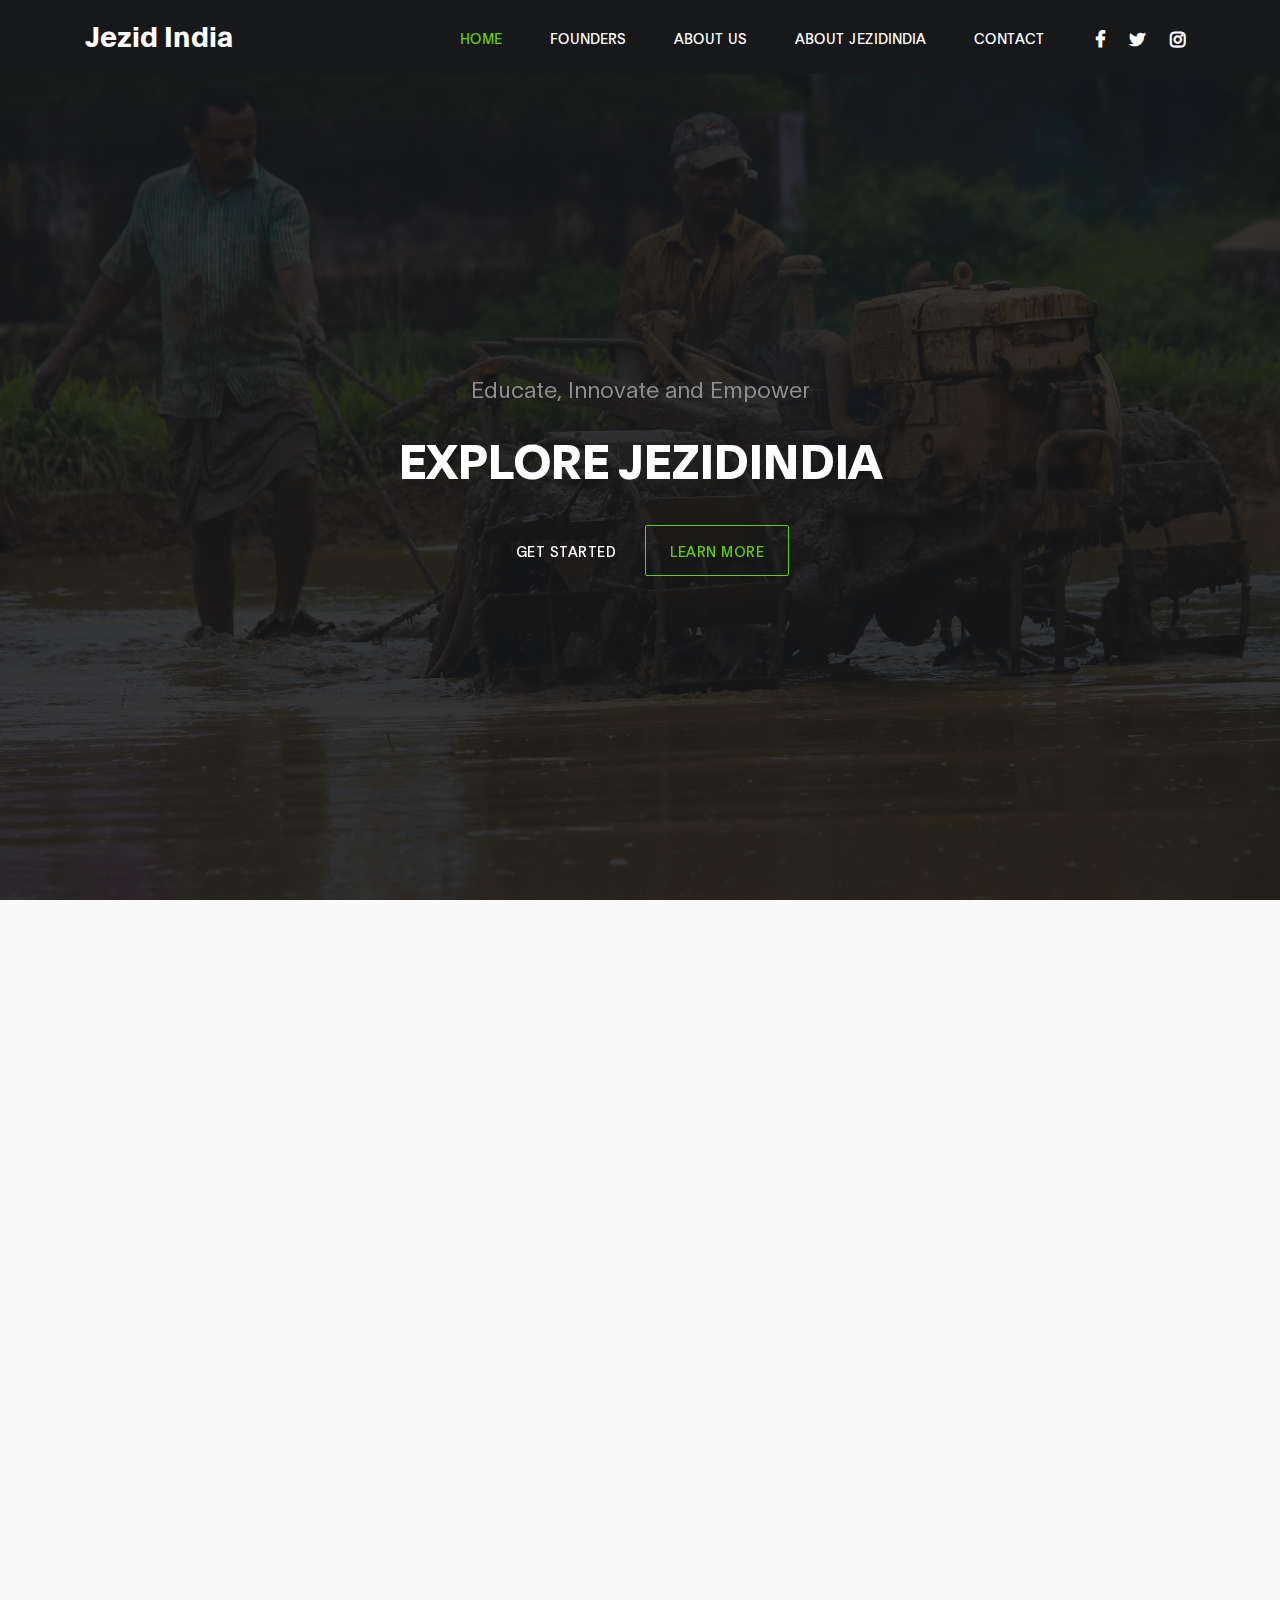
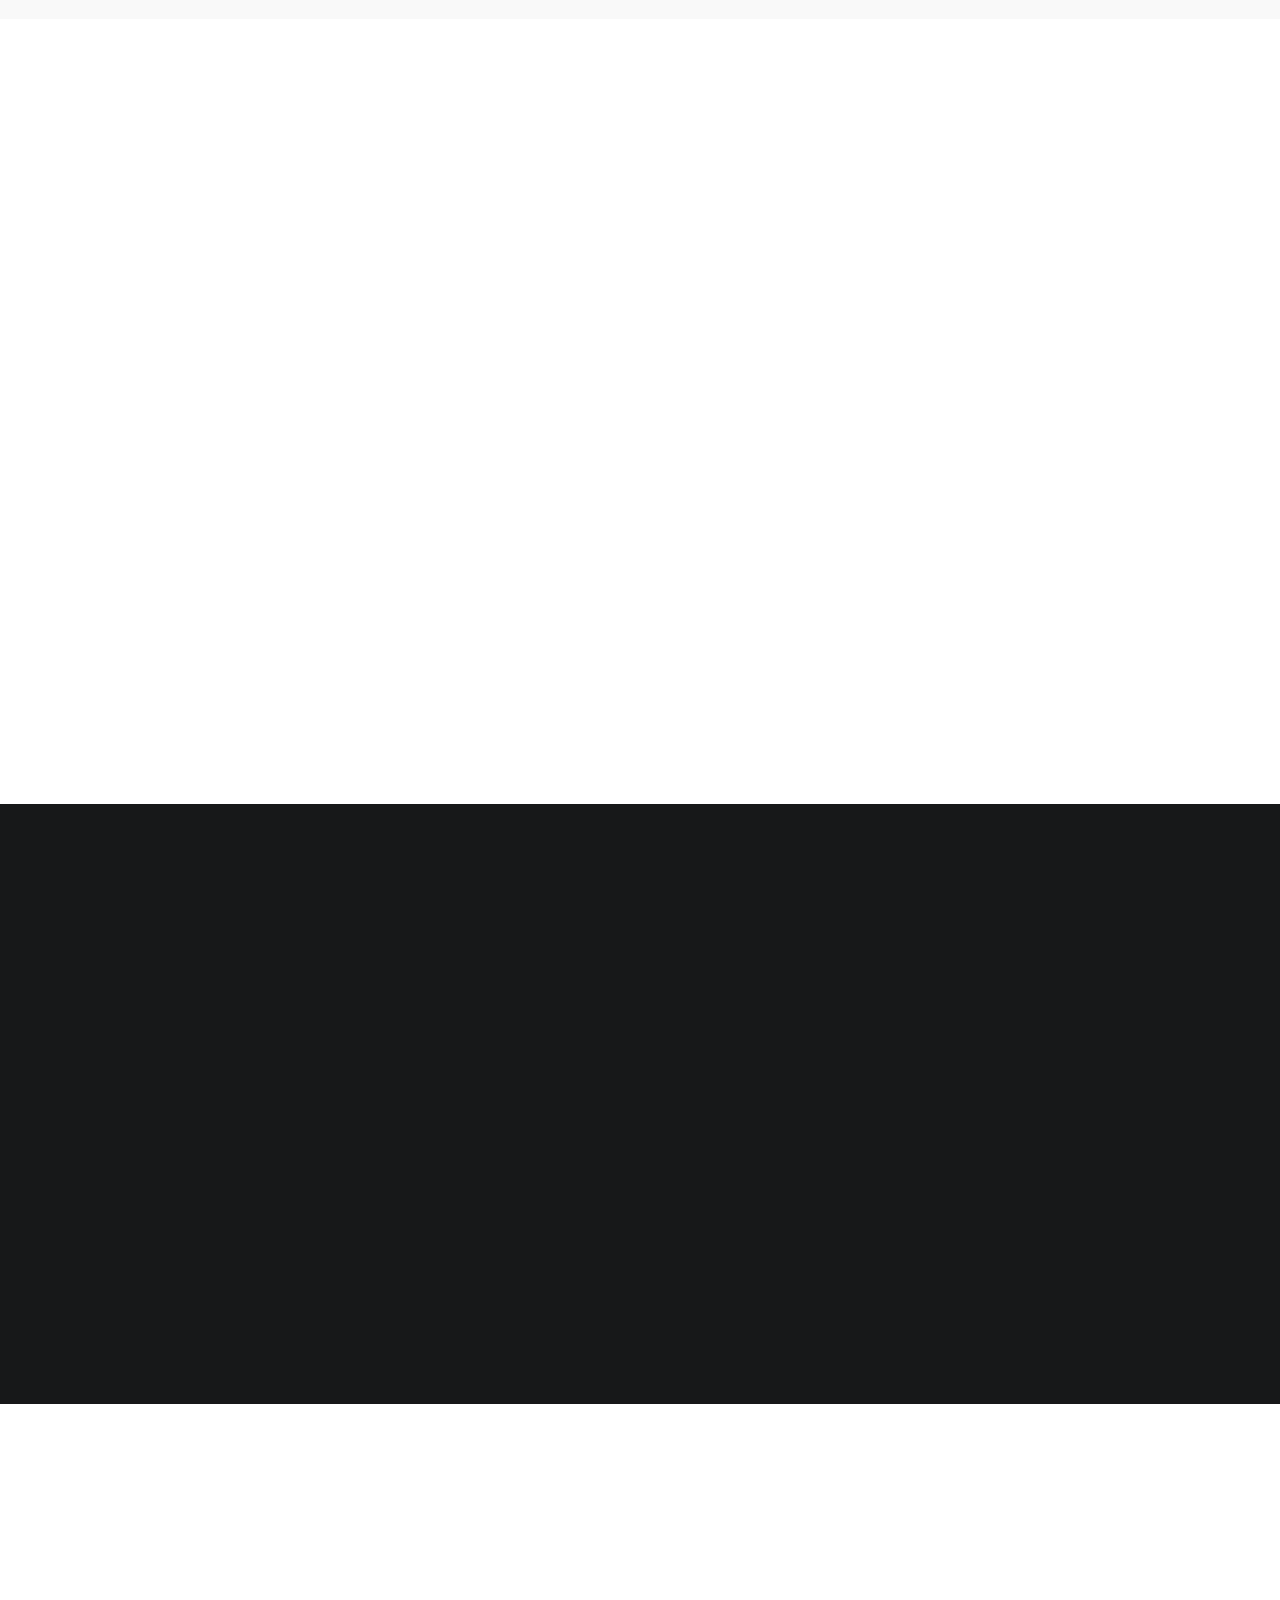
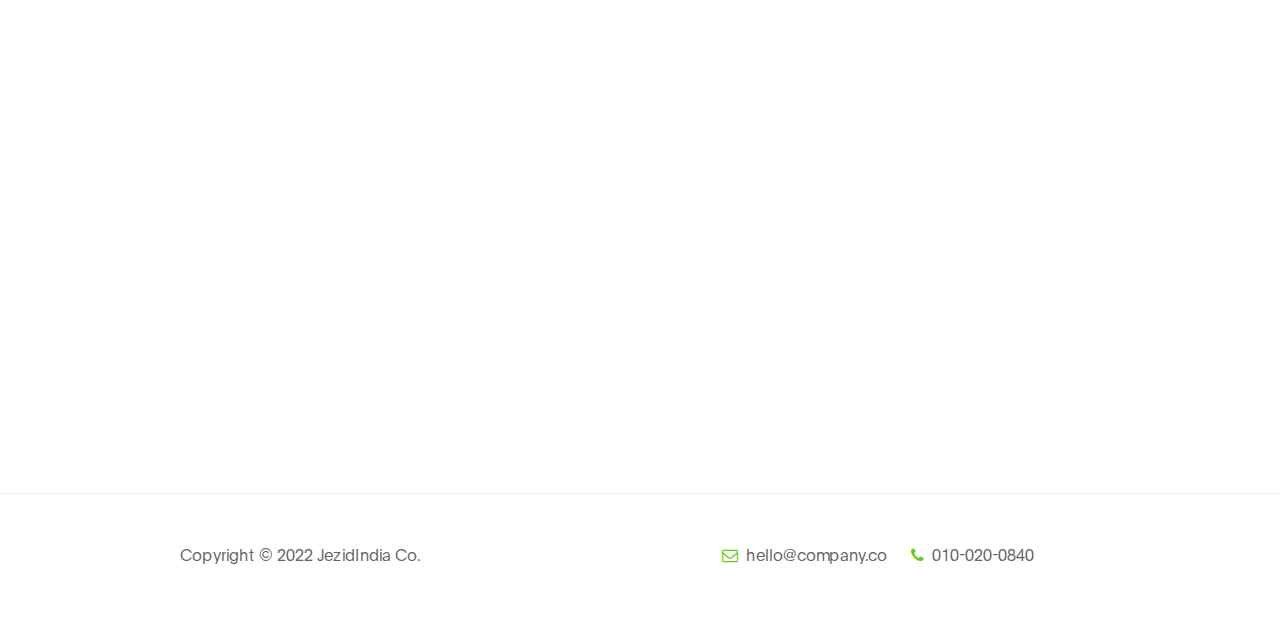
<file: index.html>
<!DOCTYPE html>
<html lang="en">
  <head>
    <title>JezidIndia</title>

    <meta charset="UTF-8" />
    <meta http-equiv="X-UA-Compatible" content="IE=Edge" />
    <meta name="description" content="" />
    <meta name="keywords" content="" />
    <meta name="author" content="" />
    <meta
      name="viewport"
      content="width=device-width, initial-scale=1, maximum-scale=1"
    />

    <link rel="stylesheet" href="css/bootstrap.min.css" />
    <link rel="stylesheet" href="css/font-awesome.min.css" />
    <link rel="stylesheet" href="css/aos.css" />

    <!-- MAIN CSS -->
    <link rel="stylesheet" href="css/tooplate-gymso-style.css" />
    <!--
Tooplate 2119 Gymso Fitness
https://www.tooplate.com/view/2119-gymso-fitness
-->
  </head>
  <body data-spy="scroll" data-target="#navbarNav" data-offset="50">
    <!-- MENU BAR -->
    <nav class="navbar navbar-expand-lg fixed-top">
      <div class="container">
        <a class="navbar-brand" href="index.html">Jezid India</a>

        <button
          class="navbar-toggler"
          type="button"
          data-toggle="collapse"
          data-target="#navbarNav"
          aria-controls="navbarNav"
          aria-expanded="false"
          aria-label="Toggle navigation"
        >
          <span class="navbar-toggler-icon"></span>
        </button>

        <div class="collapse navbar-collapse" id="navbarNav">
          <ul class="navbar-nav ml-lg-auto">
            <li class="nav-item">
              <a href="#home" class="nav-link smoothScroll">Home</a>
            </li>

            <li class="nav-item">
              <a href="#about" class="nav-link smoothScroll">Founders</a>
            </li>

            <li class="nav-item">
              <a href="#class" class="nav-link smoothScroll">About Us</a>
            </li>

            <li class="nav-item">
              <a href="#schedule" class="nav-link smoothScroll"
                >About JezidIndia</a
              >
            </li>

            <li class="nav-item">
              <a href="#contact" class="nav-link smoothScroll">Contact</a>
            </li>
          </ul>

          <ul class="social-icon ml-lg-3">
            <li>
              <a href="https://fb.com/tooplate" class="fa fa-facebook"></a>
            </li>
            <li><a href="#" class="fa fa-twitter"></a></li>
            <li><a href="#" class="fa fa-instagram"></a></li>
          </ul>
        </div>
      </div>
    </nav>

    <!-- HERO -->
    <section
      class="hero d-flex flex-column justify-content-center align-items-center"
      id="home"
    >
      <div class="bg-overlay"></div>

      <div class="container">
        <div class="row">
          <div class="col-lg-8 col-md-10 mx-auto col-12">
            <div class="hero-text mt-5 text-center">
              <h6 data-aos="fade-up" data-aos-delay="300">
                Educate, Innovate and Empower
              </h6>

              <h1 class="text-white" data-aos="fade-up" data-aos-delay="500">
                Explore JezidIndia
              </h1>

              <a
                href="#about"
                class="btn custom-btn mt-3"
                data-aos="fade-up"
                data-aos-delay="600"
                >Get started</a
              >

              <a
                href="#about"
                class="btn custom-btn bordered mt-3"
                data-aos="fade-up"
                data-aos-delay="700"
                >learn more</a
              >
            </div>
          </div>
        </div>
      </div>
    </section>

    <!-- <section class="feature" id="feature">
        <div class="container">
            <div class="row">

                <div class="d-flex flex-column justify-content-center ml-lg-auto mr-lg-5 col-lg-5 col-md-6 col-12">
                    <h2 class="mb-3 text-white" data-aos="fade-up">New to the gymso?</h2>

                    <h6 class="mb-4 text-white" data-aos="fade-up">Your membership is up to 2 months FREE ($62.50 per month)</h6>

                    <p data-aos="fade-up" data-aos-delay="200">Gymso is free HTML template by <a rel="nofollow" href="https://www.tooplate.com" target="_parent">Tooplate</a> for your commercial website. Bootstrap v4.2.1 Layout. Feel free to use it.</p>

                    <a href="#" class="btn custom-btn bg-color mt-3" data-aos="fade-up" data-aos-delay="300" data-toggle="modal" data-target="#membershipForm">Become a member today</a>
                </div>

                <div class="mr-lg-auto mt-3 col-lg-4 col-md-6 col-12">
                     <div class="about-working-hours">
                          <div>

                                <h2 class="mb-4 text-white" data-aos="fade-up" data-aos-delay="500">Working hours</h2>

                               <strong class="d-block" data-aos="fade-up" data-aos-delay="600">Sunday : Closed</strong>

                               <strong class="mt-3 d-block" data-aos="fade-up" data-aos-delay="700">Monday - Friday</strong>

                                <p data-aos="fade-up" data-aos-delay="800">7:00 AM - 10:00 PM</p>

                                <strong class="mt-3 d-block" data-aos="fade-up" data-aos-delay="700">Saturday</strong>

                                <p data-aos="fade-up" data-aos-delay="800">6:00 AM - 4:00 PM</p>
                               </div>
                          </div>
                     </div>
                </div>

            </div>
        </div>
    </section> -->

    <!-- ABOUT -->
    <section class="about section" id="about">
      <div class="container">
        <div class="row">
          <div class="mt-lg-5 mb-lg-0 mb-4 col-lg-5 col-md-10 mx-auto col-12">
            <h2 class="mb-4" data-aos="fade-up" data-aos-delay="300">
              Hello, we are JezidIndia's Founders
            </h2>

            <p data-aos="fade-up" data-aos-delay="400">
              Lorem ipsum dolor sit amet, consectetur adipiscing elit, sed do
              eiusmod tempor incididunt ut labore et dolore magna aliqua. Ut
              enim ad minim veniam, quis nostrud exercitation ullamco laboris
              nisi ut aliquip ex ea commodo consequat. Duis aute irure dolor in
              reprehenderit in voluptate velit esse cillum dolore eu fugiat
              nulla pariatur. Excepteur sint occaecat cupidatat non proident,
              sunt in culpa qui officia deserunt mollit anim id est laborum.
            </p>

            <p data-aos="fade-up" data-aos-delay="500">
              If you have any question regarding us contact us immediately.
              Thank you.
            </p>
          </div>

          <div
            class="ml-lg-auto col-lg-3 col-md-6 col-12"
            data-aos="fade-up"
            data-aos-delay="700"
          >
            <div class="team-thumb">
              <img
                src="images/team/founder-2.jpg"
                class="img-fluid"
                alt="Trainer"
              />

              <div class="team-info d-flex flex-column">
                <h3>Founder 1</h3>
                <span>NIT Trichy</span>

                <ul class="social-icon mt-3">
                  <li><a href="#" class="fa fa-twitter"></a></li>
                  <li><a href="#" class="fa fa-instagram"></a></li>
                </ul>
              </div>
            </div>
          </div>

          <div
            class="mr-lg-auto mt-5 mt-lg-0 mt-md-0 col-lg-3 col-md-6 col-12"
            data-aos="fade-up"
            data-aos-delay="800"
          >
            <div class="team-thumb">
              <img
                src="images/team/founder-2.jpg"
                class="img-fluid"
                alt="Trainer"
              />

              <div class="team-info d-flex flex-column">
                <h3>Founder-2</h3>
                <span>NIT Trichy</span>

                <ul class="social-icon mt-3">
                  <li><a href="#" class="fa fa-instagram"></a></li>
                  <li><a href="#" class="fa fa-facebook"></a></li>
                </ul>
              </div>
            </div>
          </div>
        </div>
      </div>
    </section>

    <!-- CLASS -->
    <section class="class section" id="class">
      <div class="container">
        <div class="row">
          <div class="col-lg-12 col-12 text-center mb-5">
            <h6 data-aos="fade-up">JezidIndia</h6>

            <h2 data-aos="fade-up" data-aos-delay="200">Who are we for ?</h2>
          </div>

          <div
            class="col-lg-4 col-md-6 col-12"
            data-aos="fade-up"
            data-aos-delay="400"
          >
            <div class="class-thumb">
              <img
                src="images/class/students.jpg"
                class="img-fluid"
                alt="Class"
              />

              <div class="class-info">
                <h3 class="mb-1">For the Students</h3>

                <!-- <span><strong>Trained by</strong> - Bella</span> -->

                <!-- <span class="class-price">1</span> -->

                <p class="mt-3">
                  Lorem ipsum dolor sit amet, consectetur adipiscing
                </p>
              </div>
            </div>
          </div>

          <div
            class="mt-5 mt-lg-0 mt-md-0 col-lg-4 col-md-6 col-12"
            data-aos="fade-up"
            data-aos-delay="500"
          >
            <div class="class-thumb">
              <img
                src="images/class/teacher.jpg"
                class="img-fluid"
                alt="Class"
              />

              <div class="class-info">
                <h3 class="mb-1">For Faculties / Staffs</h3>

                <!-- <span><strong>Trained by</strong> - Mary</span>

                <span class="class-price">$66</span> -->

                <p class="mt-3">
                  Lorem ipsum dolor sit amet, consectetur adipiscing
                </p>
              </div>
            </div>
          </div>
          <div
            class="mt-5 mt-lg-0 col-lg-4 col-md-6 col-12"
            data-aos="fade-up"
            data-aos-delay="600"
          >
            <div class="class-thumb">
              <img
                src="images/class/startups.jpg"
                class="img-fluid"
                alt="Class"
              />

              <div class="class-info">
                <h3 class="mb-1">For Startups / Corporates</h3>

                <!-- <span><strong>Trained by</strong> - Cathe</span>

                <span class="class-price">$75</span> -->

                <p class="mt-3">
                  Lorem ipsum dolor sit amet, consectetur adipiscing
                </p>
              </div>
            </div>
          </div>
        </div>
      </div>
    </section>

    <!-- SCHEDULE -->
    <section class="schedule section" id="schedule">
      <div class="container">
        <div class="row">
          <div class="col-lg-12 col-12 text-center">
            <h6 data-aos="fade-up">JezidIndia</h6>

            <h2 class="text-white" data-aos="fade-up" data-aos-delay="200">
              What do we do ?
            </h2>
            <br />
            <p></p>
          </div>
        </div>
        <p
          data-aos="fade-up"
          data-aos-delay="400"
          style="color: beige; align-items: center; justify-content: center"
        >
          Lorem ipsum dolor sit amet, consectetur adipiscing elit, <br />
          sed do eiusmod tempor incididunt ut labore et dolore <br />
          magna aliqua. Ut enimad minim veniam, quis nostrud exercitation
          ullamco <br />
          laboris nisi ut aliquip ex ea commodo consequat. Duis aute <br />
          irure dolor in reprehenderit in voluptate velit esse <br />
          cillum dolore eu fugiat nulla pariatur. Excepteur sint occaecat
          cupidatat non<br />
          proident, sunt in culpa qui officia deserunt mollit anim id est
          laborum.
        </p>

        <p data-aos="fade-up" data-aos-delay="500">
          If you have any question regarding us contact us immediately. Thank
          you.
        </p>
      </div>
    </section>

    <!-- CONTACT -->
    <section class="contact section" id="contact">
      <div class="container">
        <div class="row">
          <div class="ml-auto col-lg-5 col-md-6 col-12">
            <h2 class="mb-4 pb-2" data-aos="fade-up" data-aos-delay="200">
              Feel free to ask anything
            </h2>

            <form
              action="#"
              method="post"
              class="contact-form webform"
              data-aos="fade-up"
              data-aos-delay="400"
              role="form"
            >
              <input
                type="text"
                class="form-control"
                name="cf-name"
                placeholder="Name"
              />

              <input
                type="email"
                class="form-control"
                name="cf-email"
                placeholder="Email"
              />

              <textarea
                class="form-control"
                rows="5"
                name="cf-message"
                placeholder="Message"
              ></textarea>

              <button
                type="submit"
                class="form-control"
                id="submit-button"
                name="submit"
              >
                Send Message
              </button>
            </form>
          </div>

          <div class="mx-auto mt-4 mt-lg-0 mt-md-0 col-lg-5 col-md-6 col-12">
            <h2 class="mb-4" data-aos="fade-up" data-aos-delay="600">
              Where you can <span>find us</span>
            </h2>

            <p data-aos="fade-up" data-aos-delay="800">
              <i class="fa fa-map-marker mr-1"></i> NIT Tiruchirapalli,
              TamilNadu, India
            </p>
            <!-- How to change your own map point
	1. Go to Google Maps
	2. Click on your location point
	3. Click "Share" and choose "Embed map" tab
	4. Copy only URL and paste it within the src="" field below
-->
            <div class="google-map" data-aos="fade-up" data-aos-delay="900">
              <iframe
                src="https://www.google.com/maps/embed?pb=!1m18!1m12!1m3!1d3919.682453883996!2d78.81102941471818!3d10.758938092333453!2m3!1f0!2f0!3f0!3m2!1i1024!2i768!4f13.1!3m3!1m2!1s0x3baa8d47758e1ae1%3A0xb3e16389eeab05a!2sNational%20Institute%20of%20Technology%20Tiruchirappalli!5e0!3m2!1sen!2sin!4v1645420303045!5m2!1sen!2sin"
                width="1920"
                height="250"
                frameborder="0"
                style="border: 0"
                allowfullscreen=""
              ></iframe>
            </div>
          </div>
        </div>
      </div>
    </section>

    <!-- FOOTER -->
    <footer class="site-footer">
      <div class="container">
        <div class="row">
          <div class="ml-auto col-lg-4 col-md-5">
            <p class="copyright-text">
              Copyright &copy; 2022 JezidIndia Co.

              <!-- <br />Design: <a href="https://www.tooplate.com">Tooplate</a> -->
            </p>
          </div>

          <div
            class="d-flex justify-content-center mx-auto col-lg-5 col-md-7 col-12"
          >
            <p class="mr-4">
              <i class="fa fa-envelope-o mr-1"></i>
              <a href="#">hello@company.co</a>
            </p>

            <p><i class="fa fa-phone mr-1"></i> 010-020-0840</p>
          </div>
        </div>
      </div>
    </footer>

    <!-- Modal -->
    <div
      class="modal fade"
      id="membershipForm"
      tabindex="-1"
      role="dialog"
      aria-labelledby="membershipFormLabel"
      aria-hidden="true"
    >
      <div class="modal-dialog" role="document">
        <div class="modal-content">
          <div class="modal-header">
            <h2 class="modal-title" id="membershipFormLabel">
              Membership Form
            </h2>

            <button
              type="button"
              class="close"
              data-dismiss="modal"
              aria-label="Close"
            >
              <span aria-hidden="true">&times;</span>
            </button>
          </div>

          <div class="modal-body">
            <form class="membership-form webform" role="form">
              <input
                type="text"
                class="form-control"
                name="cf-name"
                placeholder="John Doe"
              />

              <input
                type="email"
                class="form-control"
                name="cf-email"
                placeholder="Johndoe@gmail.com"
              />

              <input
                type="tel"
                class="form-control"
                name="cf-phone"
                placeholder="123-456-7890"
                pattern="[0-9]{3}-[0-9]{3}-[0-9]{4}"
                required
              />

              <textarea
                class="form-control"
                rows="3"
                name="cf-message"
                placeholder="Additional Message"
              ></textarea>

              <button
                type="submit"
                class="form-control"
                id="submit-button"
                name="submit"
              >
                Submit Button
              </button>

              <div class="custom-control custom-checkbox">
                <input
                  type="checkbox"
                  class="custom-control-input"
                  id="signup-agree"
                />
                <label
                  class="custom-control-label text-small text-muted"
                  for="signup-agree"
                  >I agree to the <a href="#">Terms &amp;Conditions</a>
                </label>
              </div>
            </form>
          </div>

          <div class="modal-footer"></div>
        </div>
      </div>
    </div>

    <!-- SCRIPTS -->
    <script src="js/jquery.min.js"></script>
    <script src="js/bootstrap.min.js"></script>
    <script src="js/aos.js"></script>
    <script src="js/smoothscroll.js"></script>
    <script src="js/custom.js"></script>
  </body>
</html>
</file>
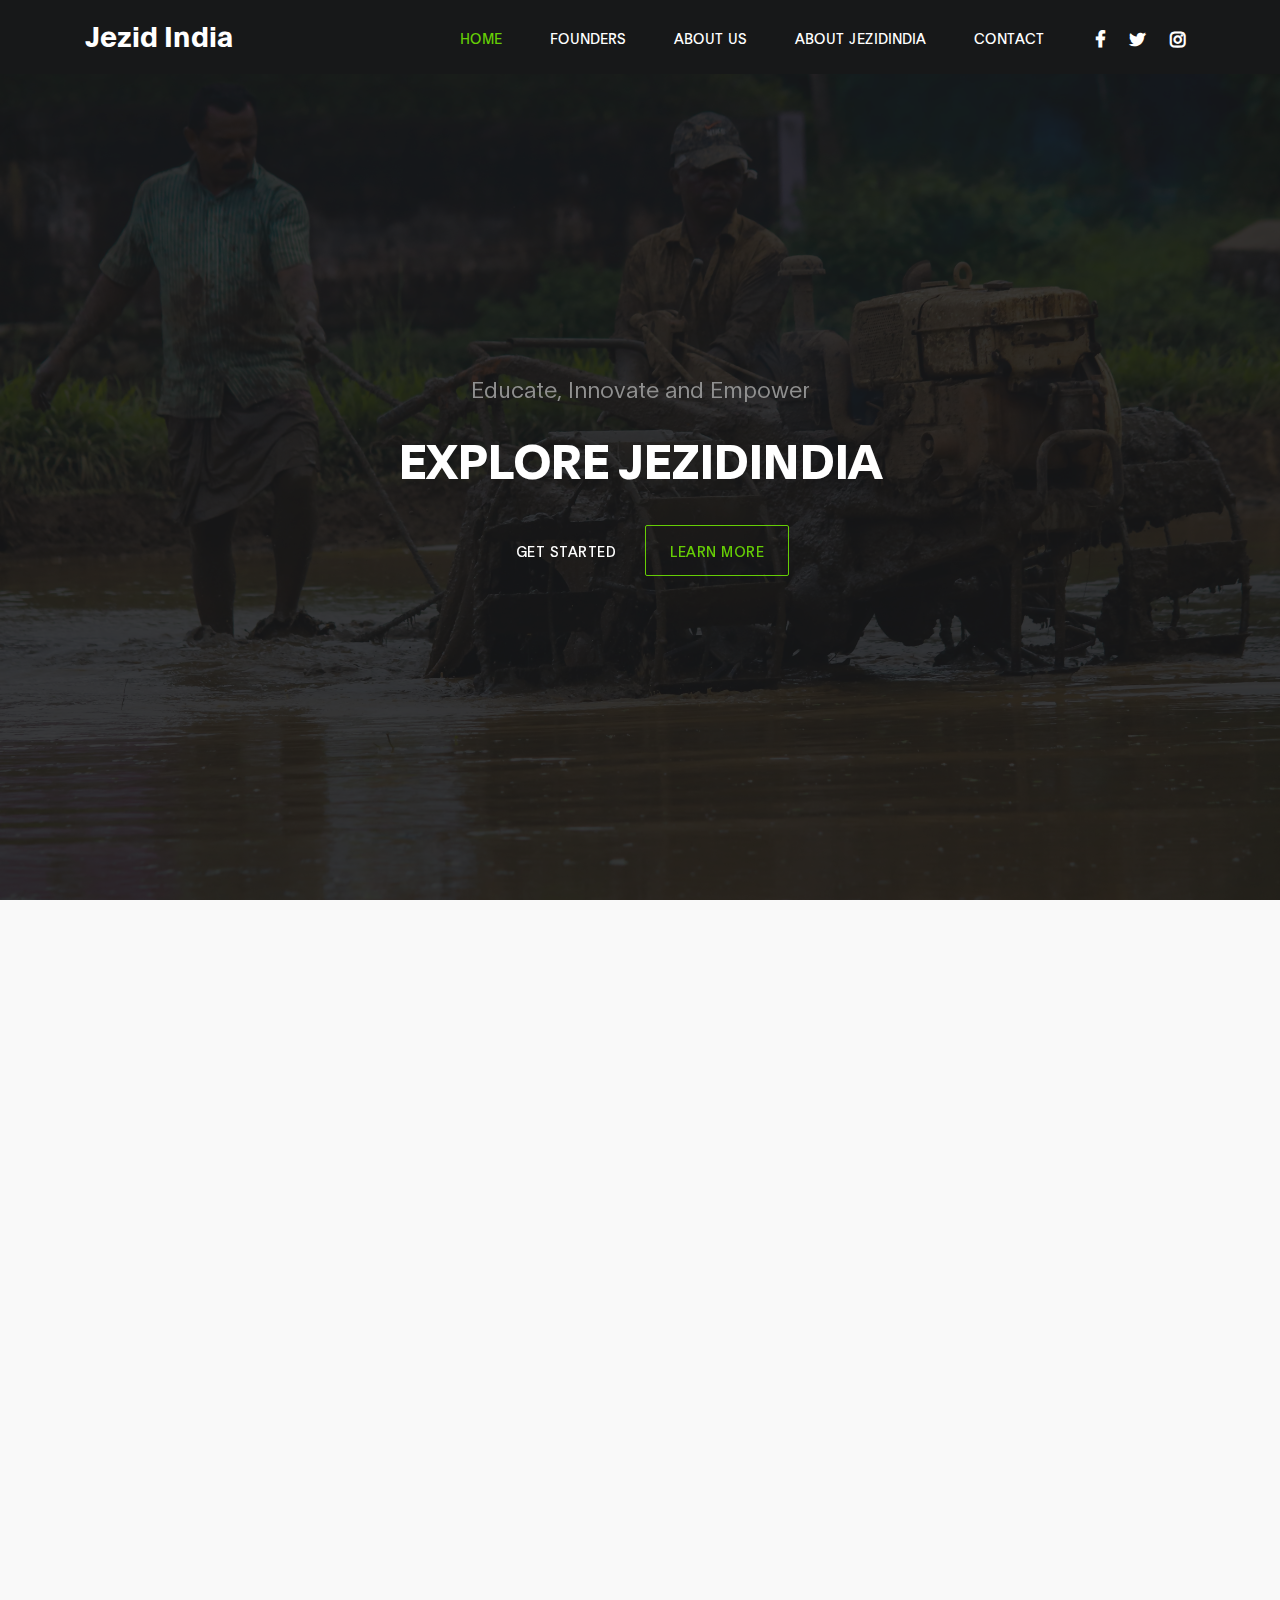
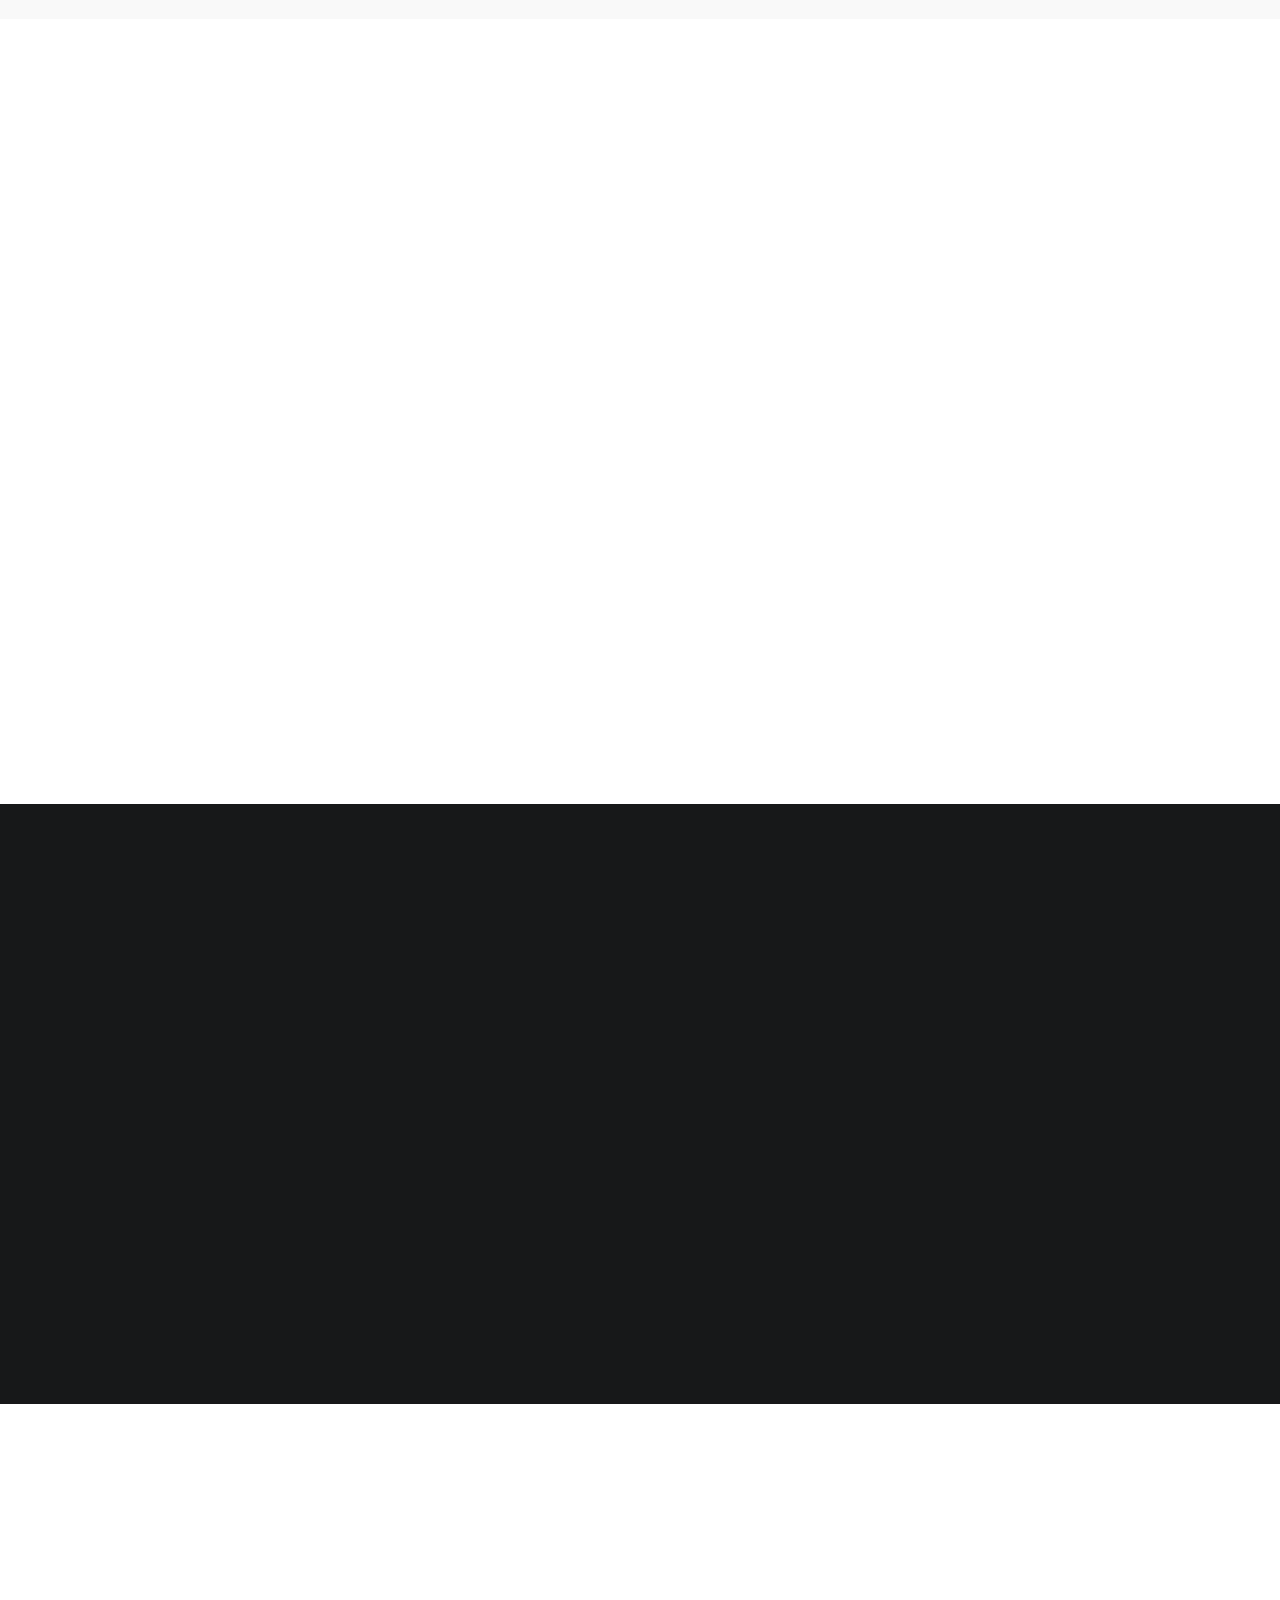
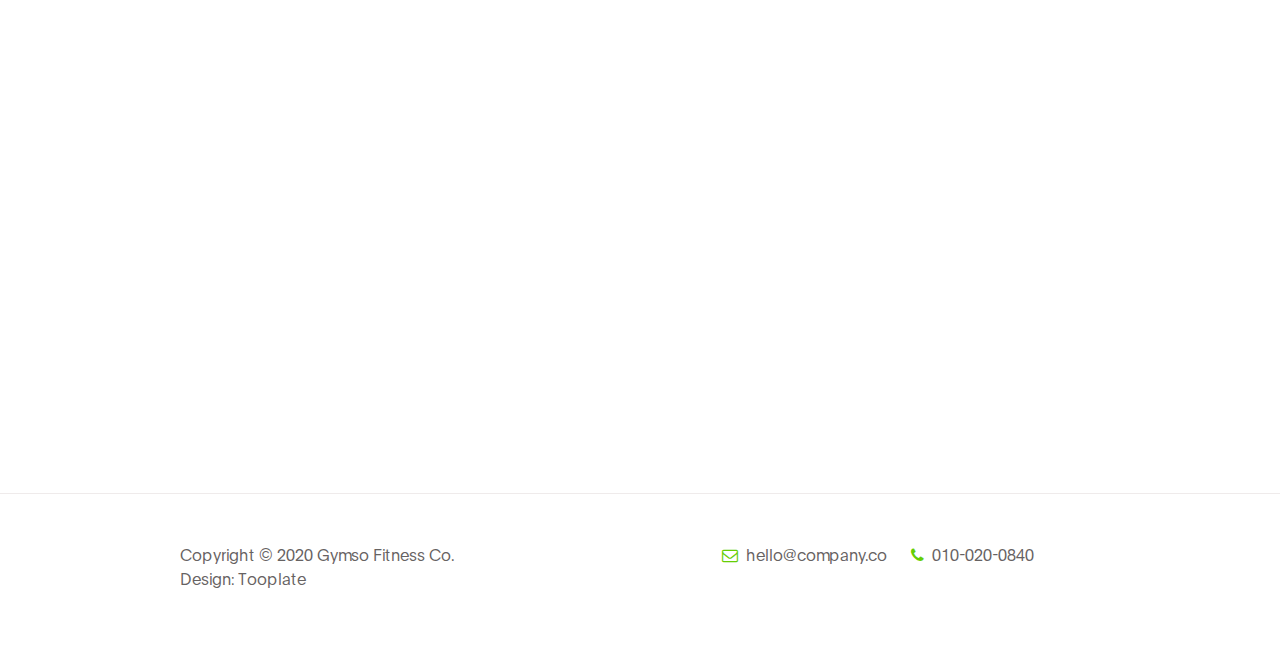
<file: jezidindia/index.html>
<!DOCTYPE html>
<html lang="en">
  <head>
    <title>JezidIndia</title>

    <meta charset="UTF-8" />
    <meta http-equiv="X-UA-Compatible" content="IE=Edge" />
    <meta name="description" content="" />
    <meta name="keywords" content="" />
    <meta name="author" content="" />
    <meta
      name="viewport"
      content="width=device-width, initial-scale=1, maximum-scale=1"
    />

    <link rel="stylesheet" href="css/bootstrap.min.css" />
    <link rel="stylesheet" href="css/font-awesome.min.css" />
    <link rel="stylesheet" href="css/aos.css" />

    <!-- MAIN CSS -->
    <link rel="stylesheet" href="css/tooplate-gymso-style.css" />
    <!--
Tooplate 2119 Gymso Fitness
https://www.tooplate.com/view/2119-gymso-fitness
-->
  </head>
  <body data-spy="scroll" data-target="#navbarNav" data-offset="50">
    <!-- MENU BAR -->
    <nav class="navbar navbar-expand-lg fixed-top">
      <div class="container">
        <a class="navbar-brand" href="index.html">Jezid India</a>

        <button
          class="navbar-toggler"
          type="button"
          data-toggle="collapse"
          data-target="#navbarNav"
          aria-controls="navbarNav"
          aria-expanded="false"
          aria-label="Toggle navigation"
        >
          <span class="navbar-toggler-icon"></span>
        </button>

        <div class="collapse navbar-collapse" id="navbarNav">
          <ul class="navbar-nav ml-lg-auto">
            <li class="nav-item">
              <a href="#home" class="nav-link smoothScroll">Home</a>
            </li>

            <li class="nav-item">
              <a href="#about" class="nav-link smoothScroll">Founders</a>
            </li>

            <li class="nav-item">
              <a href="#class" class="nav-link smoothScroll">About Us</a>
            </li>

            <li class="nav-item">
              <a href="#schedule" class="nav-link smoothScroll"
                >About JezidIndia</a
              >
            </li>

            <li class="nav-item">
              <a href="#contact" class="nav-link smoothScroll">Contact</a>
            </li>
          </ul>

          <ul class="social-icon ml-lg-3">
            <li>
              <a href="https://fb.com/tooplate" class="fa fa-facebook"></a>
            </li>
            <li><a href="#" class="fa fa-twitter"></a></li>
            <li><a href="#" class="fa fa-instagram"></a></li>
          </ul>
        </div>
      </div>
    </nav>

    <!-- HERO -->
    <section
      class="hero d-flex flex-column justify-content-center align-items-center"
      id="home"
    >
      <div class="bg-overlay"></div>

      <div class="container">
        <div class="row">
          <div class="col-lg-8 col-md-10 mx-auto col-12">
            <div class="hero-text mt-5 text-center">
              <h6 data-aos="fade-up" data-aos-delay="300">
                Educate, Innovate and Empower
              </h6>

              <h1 class="text-white" data-aos="fade-up" data-aos-delay="500">
                Explore JezidIndia
              </h1>

              <a
                href="#about"
                class="btn custom-btn mt-3"
                data-aos="fade-up"
                data-aos-delay="600"
                >Get started</a
              >

              <a
                href="#about"
                class="btn custom-btn bordered mt-3"
                data-aos="fade-up"
                data-aos-delay="700"
                >learn more</a
              >
            </div>
          </div>
        </div>
      </div>
    </section>

    <!-- <section class="feature" id="feature">
        <div class="container">
            <div class="row">

                <div class="d-flex flex-column justify-content-center ml-lg-auto mr-lg-5 col-lg-5 col-md-6 col-12">
                    <h2 class="mb-3 text-white" data-aos="fade-up">New to the gymso?</h2>

                    <h6 class="mb-4 text-white" data-aos="fade-up">Your membership is up to 2 months FREE ($62.50 per month)</h6>

                    <p data-aos="fade-up" data-aos-delay="200">Gymso is free HTML template by <a rel="nofollow" href="https://www.tooplate.com" target="_parent">Tooplate</a> for your commercial website. Bootstrap v4.2.1 Layout. Feel free to use it.</p>

                    <a href="#" class="btn custom-btn bg-color mt-3" data-aos="fade-up" data-aos-delay="300" data-toggle="modal" data-target="#membershipForm">Become a member today</a>
                </div>

                <div class="mr-lg-auto mt-3 col-lg-4 col-md-6 col-12">
                     <div class="about-working-hours">
                          <div>

                                <h2 class="mb-4 text-white" data-aos="fade-up" data-aos-delay="500">Working hours</h2>

                               <strong class="d-block" data-aos="fade-up" data-aos-delay="600">Sunday : Closed</strong>

                               <strong class="mt-3 d-block" data-aos="fade-up" data-aos-delay="700">Monday - Friday</strong>

                                <p data-aos="fade-up" data-aos-delay="800">7:00 AM - 10:00 PM</p>

                                <strong class="mt-3 d-block" data-aos="fade-up" data-aos-delay="700">Saturday</strong>

                                <p data-aos="fade-up" data-aos-delay="800">6:00 AM - 4:00 PM</p>
                               </div>
                          </div>
                     </div>
                </div>

            </div>
        </div>
    </section> -->

    <!-- ABOUT -->
    <section class="about section" id="about">
      <div class="container">
        <div class="row">
          <div class="mt-lg-5 mb-lg-0 mb-4 col-lg-5 col-md-10 mx-auto col-12">
            <h2 class="mb-4" data-aos="fade-up" data-aos-delay="300">
              Hello, we are JezidIndia's Founders
            </h2>

            <p data-aos="fade-up" data-aos-delay="400">
              Lorem ipsum dolor sit amet, consectetur adipiscing elit, sed do
              eiusmod tempor incididunt ut labore et dolore magna aliqua. Ut
              enim ad minim veniam, quis nostrud exercitation ullamco laboris
              nisi ut aliquip ex ea commodo consequat. Duis aute irure dolor in
              reprehenderit in voluptate velit esse cillum dolore eu fugiat
              nulla pariatur. Excepteur sint occaecat cupidatat non proident,
              sunt in culpa qui officia deserunt mollit anim id est laborum.
            </p>

            <p data-aos="fade-up" data-aos-delay="500">
              If you have any question regarding us contact us immediately.
              Thank you.
            </p>
          </div>

          <div
            class="ml-lg-auto col-lg-3 col-md-6 col-12"
            data-aos="fade-up"
            data-aos-delay="700"
          >
            <div class="team-thumb">
              <img
                src="images/team/founder-2.jpg"
                class="img-fluid"
                alt="Trainer"
              />

              <div class="team-info d-flex flex-column">
                <h3>Founder 1</h3>
                <span>NIT Trichy</span>

                <ul class="social-icon mt-3">
                  <li><a href="#" class="fa fa-twitter"></a></li>
                  <li><a href="#" class="fa fa-instagram"></a></li>
                </ul>
              </div>
            </div>
          </div>

          <div
            class="mr-lg-auto mt-5 mt-lg-0 mt-md-0 col-lg-3 col-md-6 col-12"
            data-aos="fade-up"
            data-aos-delay="800"
          >
            <div class="team-thumb">
              <img
                src="images/team/founder-2.jpg"
                class="img-fluid"
                alt="Trainer"
              />

              <div class="team-info d-flex flex-column">
                <h3>Founder-2</h3>
                <span>NIT Trichy</span>

                <ul class="social-icon mt-3">
                  <li><a href="#" class="fa fa-instagram"></a></li>
                  <li><a href="#" class="fa fa-facebook"></a></li>
                </ul>
              </div>
            </div>
          </div>
        </div>
      </div>
    </section>

    <!-- CLASS -->
    <section class="class section" id="class">
      <div class="container">
        <div class="row">
          <div class="col-lg-12 col-12 text-center mb-5">
            <h6 data-aos="fade-up">JezidIndia</h6>

            <h2 data-aos="fade-up" data-aos-delay="200">Who are we for ?</h2>
          </div>

          <div
            class="col-lg-4 col-md-6 col-12"
            data-aos="fade-up"
            data-aos-delay="400"
          >
            <div class="class-thumb">
              <img
                src="images/class/students.jpg"
                class="img-fluid"
                alt="Class"
              />

              <div class="class-info">
                <h3 class="mb-1">For the Students</h3>

                <!-- <span><strong>Trained by</strong> - Bella</span> -->

                <!-- <span class="class-price">1</span> -->

                <p class="mt-3">
                  Lorem ipsum dolor sit amet, consectetur adipiscing
                </p>
              </div>
            </div>
          </div>

          <div
            class="mt-5 mt-lg-0 mt-md-0 col-lg-4 col-md-6 col-12"
            data-aos="fade-up"
            data-aos-delay="500"
          >
            <div class="class-thumb">
              <img
                src="images/class/teacher.jpg"
                class="img-fluid"
                alt="Class"
              />

              <div class="class-info">
                <h3 class="mb-1">For Faculties / Staffs</h3>

                <!-- <span><strong>Trained by</strong> - Mary</span>

                <span class="class-price">$66</span> -->

                <p class="mt-3">
                  Lorem ipsum dolor sit amet, consectetur adipiscing
                </p>
              </div>
            </div>
          </div>
          <div
            class="mt-5 mt-lg-0 col-lg-4 col-md-6 col-12"
            data-aos="fade-up"
            data-aos-delay="600"
          >
            <div class="class-thumb">
              <img
                src="images/class/startups.jpg"
                class="img-fluid"
                alt="Class"
              />

              <div class="class-info">
                <h3 class="mb-1">For Startups / Corporates</h3>

                <!-- <span><strong>Trained by</strong> - Cathe</span>

                <span class="class-price">$75</span> -->

                <p class="mt-3">
                  Lorem ipsum dolor sit amet, consectetur adipiscing
                </p>
              </div>
            </div>
          </div>
        </div>
      </div>
    </section>

    <!-- SCHEDULE -->
    <section class="schedule section" id="schedule">
      <div class="container">
        <div class="row">
          <div class="col-lg-12 col-12 text-center">
            <h6 data-aos="fade-up">JezidIndia</h6>

            <h2 class="text-white" data-aos="fade-up" data-aos-delay="200">
              What do we do ?
            </h2>
            <br />
            <p></p>
          </div>
        </div>
        <p
          data-aos="fade-up"
          data-aos-delay="400"
          style="color: beige; align-items: center; justify-content: center"
        >
          Lorem ipsum dolor sit amet, consectetur adipiscing elit, <br />
          sed do eiusmod tempor incididunt ut labore et dolore <br />
          magna aliqua. Ut enimad minim veniam, quis nostrud exercitation
          ullamco <br />
          laboris nisi ut aliquip ex ea commodo consequat. Duis aute <br />
          irure dolor in reprehenderit in voluptate velit esse <br />
          cillum dolore eu fugiat nulla pariatur. Excepteur sint occaecat
          cupidatat non<br />
          proident, sunt in culpa qui officia deserunt mollit anim id est
          laborum.
        </p>

        <p data-aos="fade-up" data-aos-delay="500">
          If you have any question regarding us contact us immediately. Thank
          you.
        </p>
      </div>
    </section>

    <!-- CONTACT -->
    <section class="contact section" id="contact">
      <div class="container">
        <div class="row">
          <div class="ml-auto col-lg-5 col-md-6 col-12">
            <h2 class="mb-4 pb-2" data-aos="fade-up" data-aos-delay="200">
              Feel free to ask anything
            </h2>

            <form
              action="#"
              method="post"
              class="contact-form webform"
              data-aos="fade-up"
              data-aos-delay="400"
              role="form"
            >
              <input
                type="text"
                class="form-control"
                name="cf-name"
                placeholder="Name"
              />

              <input
                type="email"
                class="form-control"
                name="cf-email"
                placeholder="Email"
              />

              <textarea
                class="form-control"
                rows="5"
                name="cf-message"
                placeholder="Message"
              ></textarea>

              <button
                type="submit"
                class="form-control"
                id="submit-button"
                name="submit"
              >
                Send Message
              </button>
            </form>
          </div>

          <div class="mx-auto mt-4 mt-lg-0 mt-md-0 col-lg-5 col-md-6 col-12">
            <h2 class="mb-4" data-aos="fade-up" data-aos-delay="600">
              Where you can <span>find us</span>
            </h2>

            <p data-aos="fade-up" data-aos-delay="800">
              <i class="fa fa-map-marker mr-1"></i> NIT Tiruchirapalli,
              TamilNadu, India
            </p>
            <!-- How to change your own map point
	1. Go to Google Maps
	2. Click on your location point
	3. Click "Share" and choose "Embed map" tab
	4. Copy only URL and paste it within the src="" field below
-->
            <div class="google-map" data-aos="fade-up" data-aos-delay="900">
              <iframe
                src="https://www.google.com/maps/embed?pb=!1m18!1m12!1m3!1d3919.682453883996!2d78.81102941471818!3d10.758938092333453!2m3!1f0!2f0!3f0!3m2!1i1024!2i768!4f13.1!3m3!1m2!1s0x3baa8d47758e1ae1%3A0xb3e16389eeab05a!2sNational%20Institute%20of%20Technology%20Tiruchirappalli!5e0!3m2!1sen!2sin!4v1645420303045!5m2!1sen!2sin"
                width="1920"
                height="250"
                frameborder="0"
                style="border: 0"
                allowfullscreen=""
              ></iframe>
            </div>
          </div>
        </div>
      </div>
    </section>

    <!-- FOOTER -->
    <footer class="site-footer">
      <div class="container">
        <div class="row">
          <div class="ml-auto col-lg-4 col-md-5">
            <p class="copyright-text">
              Copyright &copy; 2020 Gymso Fitness Co.

              <br />Design: <a href="https://www.tooplate.com">Tooplate</a>
            </p>
          </div>

          <div
            class="d-flex justify-content-center mx-auto col-lg-5 col-md-7 col-12"
          >
            <p class="mr-4">
              <i class="fa fa-envelope-o mr-1"></i>
              <a href="#">hello@company.co</a>
            </p>

            <p><i class="fa fa-phone mr-1"></i> 010-020-0840</p>
          </div>
        </div>
      </div>
    </footer>

    <!-- Modal -->
    <div
      class="modal fade"
      id="membershipForm"
      tabindex="-1"
      role="dialog"
      aria-labelledby="membershipFormLabel"
      aria-hidden="true"
    >
      <div class="modal-dialog" role="document">
        <div class="modal-content">
          <div class="modal-header">
            <h2 class="modal-title" id="membershipFormLabel">
              Membership Form
            </h2>

            <button
              type="button"
              class="close"
              data-dismiss="modal"
              aria-label="Close"
            >
              <span aria-hidden="true">&times;</span>
            </button>
          </div>

          <div class="modal-body">
            <form class="membership-form webform" role="form">
              <input
                type="text"
                class="form-control"
                name="cf-name"
                placeholder="John Doe"
              />

              <input
                type="email"
                class="form-control"
                name="cf-email"
                placeholder="Johndoe@gmail.com"
              />

              <input
                type="tel"
                class="form-control"
                name="cf-phone"
                placeholder="123-456-7890"
                pattern="[0-9]{3}-[0-9]{3}-[0-9]{4}"
                required
              />

              <textarea
                class="form-control"
                rows="3"
                name="cf-message"
                placeholder="Additional Message"
              ></textarea>

              <button
                type="submit"
                class="form-control"
                id="submit-button"
                name="submit"
              >
                Submit Button
              </button>

              <div class="custom-control custom-checkbox">
                <input
                  type="checkbox"
                  class="custom-control-input"
                  id="signup-agree"
                />
                <label
                  class="custom-control-label text-small text-muted"
                  for="signup-agree"
                  >I agree to the <a href="#">Terms &amp;Conditions</a>
                </label>
              </div>
            </form>
          </div>

          <div class="modal-footer"></div>
        </div>
      </div>
    </div>

    <!-- SCRIPTS -->
    <script src="js/jquery.min.js"></script>
    <script src="js/bootstrap.min.js"></script>
    <script src="js/aos.js"></script>
    <script src="js/smoothscroll.js"></script>
    <script src="js/custom.js"></script>
  </body>
</html>
</file>
<file: css/tooplate-gymso-style.css>
/*

Tooplate 2119 Gymso Fitness

https://www.tooplate.com/view/2119-gymso-fitness

*/

@font-face {
  font-family: "Plain";
  src: url("../fonts/Plain-Regular.woff2") format("woff2"),
    url("../fonts/Plain-Regular.woff") format("woff");
  font-weight: normal;
  font-style: normal;
}

@font-face {
  font-family: "Plain";
  src: url("../fonts/Plain-Light.woff2") format("woff2"),
    url("../fonts/Plain-Light.woff") format("woff");
  font-weight: 300;
  font-style: normal;
}

@font-face {
  font-family: "Plain";
  src: url("../fonts/Plain-Bold.woff2") format("woff2"),
    url("../fonts/Plain-Bold.woff") format("woff");
  font-weight: bold;
  font-style: normal;
}

:root {
  --primary-color: #66ce05;
  --white-color: #ffffff;
  --dark-color: #171819;
  --about-bg-color: #f9f9f9;

  --gray-color: #909090;
  --link-color: #404040;
  --p-color: #666262;

  --base-font-family: "Plain", sans-serif;
  --font-weight-bold: bold;
  --font-weight-normal: normal;
  --font-weight-light: 300;
  --font-weight-thin: 100;

  --h1-font-size: 48px;
  --h2-font-size: 36px;
  --h3-font-size: 28px;
  --h4-font-size: 24px;
  --h5-font-size: 22px;
  --h6-font-size: 22px;
  --p-font-size: 18px;
  --base-font-size: 16px;
  --menu-font-size: 14px;

  --border-radius-large: 100%;
  --border-radius-small: 2px;
}

body {
  background: var(--white-color);
  font-family: var(--base-font-family);
}

/*---------------------------------------
     TYPOGRAPHY              
  -----------------------------------------*/

h1,
h2,
h3,
h4,
h5,
h6 {
  font-weight: var(--font-weight-thin);
  line-height: normal;
}

h1 {
  font-size: var(--h1-font-size);
  font-weight: var(--font-weight-bold);
  letter-spacing: -1px;
  text-transform: uppercase;
  margin: 20px 0;
}

h2 {
  font-size: var(--h2-font-size);
  font-weight: var(--font-weight-bold);
  letter-spacing: -2px;
}

h3 {
  font-size: var(--h3-font-size);
  font-weight: var(--font-weight-bold);
  letter-spacing: -1px;
  margin: 0;
}

h4 {
  font-size: var(--h4-font-size);
}

h5 {
  font-size: var(--h5-font-size);
}

h6 {
  color: var(--gray-color);
  font-size: var(--h6-font-size);
  line-height: inherit;
  margin: 0;
}

p {
  color: var(--p-color);
  font-size: var(--p-font-size);
  font-weight: var(--font-weight-light);
  line-height: 1.5em;
}

b,
strong {
  font-weight: var(--font-weight-bold);
  letter-spacing: 0;
}

.section {
  padding: 7rem 0;
}

/* BUTTON */

.custom-btn {
  background: transparent;
  border-radius: var(--border-radius-small);
  padding: 14px 24px;
  color: var(--white-color);
  font-size: var(--menu-font-size);
  font-weight: var(--font-weight-normal);
  text-transform: uppercase;
  letter-spacing: 0.5px;
  white-space: nowrap;
  transition: all 0.3s ease;
}

.custom-btn:hover {
  color: var(--primary-color);
}

.custom-btn:focus {
  box-shadow: none;
}

.custom-btn.bordered:hover,
.custom-btn.bordered:focus,
.custom-btn.bg-color:hover,
.custom-btn.bg-color:focus {
  background: var(--white-color);
  border-color: transparent;
  color: var(--primary-color);
}

.bordered {
  border: 1px solid var(--primary-color);
  color: var(--primary-color);
}

.bg-color {
  background: var(--primary-color);
  color: var(--white-color);
}

/*---------------------------------------
     GENERAL               
  -----------------------------------------*/

* {
  -webkit-box-sizing: border-box;
  -moz-box-sizing: border-box;
  box-sizing: border-box;
}

*::before,
*::after {
  -webkit-box-sizing: border-box;
  -moz-box-sizing: border-box;
  box-sizing: border-box;
}

a {
  color: var(--link-color);
  font-weight: normal;
  text-decoration: none;
  transition: all 0.3s ease;
}

a:hover,
a:active,
a:focus {
  color: var(--primary-color);
  outline: none;
  text-decoration: none;
}

/* BG OVERLAY */

.bg-overlay {
  background: var(--dark-color);
  position: absolute;
  top: 0;
  right: 0;
  bottom: 0;
  left: 0;
  width: 100%;
  height: 100%;
  opacity: 0.85;
}

/*---------------------------------------
     MODAL              
  -----------------------------------------*/

.modal-content {
  padding: 2rem 3rem;
}

.modal-header,
.modal-body,
.modal-footer {
  border: 0;
  padding: 0;
}

.membership-form a {
  color: var(--primary-color);
}

/*---------------------------------------
    FEATURE          
  -----------------------------------------*/

.feature {
  background: var(--dark-color);
  padding: 5rem 0;
}

/*---------------------------------------
     MENU             
  -----------------------------------------*/

.navbar {
  background: var(--dark-color);
  padding: 1rem;
}

.navbar-expand-lg .navbar-nav .nav-link {
  padding-right: 1.5rem;
  padding-left: 1.5rem;
}

.navbar-brand {
  color: var(--white-color);
  font-size: var(--h3-font-size);
  font-weight: var(--font-weight-bold);
  line-height: normal;
  padding-top: 0;
}

.nav-item .nav-link {
  display: block;
  color: var(--white-color);
  font-size: var(--menu-font-size);
  font-weight: var(--font-weight-normal);
  text-transform: uppercase;
  padding: 2px 6px;
}

.nav-item .nav-link.active,
.nav-item .nav-link:hover {
  color: var(--primary-color);
}

.navbar .social-icon li a {
  color: var(--white-color);
}

.navbar-toggler {
  border: 0;
  padding: 0;
  cursor: pointer;
  margin: 0 10px 0 0;
  width: 30px;
  height: 35px;
  outline: none;
}

.navbar-toggler:focus {
  outline: none;
}

.navbar-toggler[aria-expanded="true"] .navbar-toggler-icon {
  background: transparent;
}

.navbar-toggler[aria-expanded="true"] .navbar-toggler-icon::before,
.navbar-toggler[aria-expanded="true"] .navbar-toggler-icon::after {
  transition: top 300ms 50ms ease, -webkit-transform 300ms 350ms ease;
  transition: top 300ms 50ms ease, transform 300ms 350ms ease;
  transition: top 300ms 50ms ease, transform 300ms 350ms ease,
    -webkit-transform 300ms 350ms ease;
  top: 0;
}

.navbar-toggler[aria-expanded="true"] .navbar-toggler-icon::before {
  transform: rotate(45deg);
}

.navbar-toggler[aria-expanded="true"] .navbar-toggler-icon::after {
  transform: rotate(-45deg);
}

.navbar-toggler .navbar-toggler-icon {
  background: var(--primary-color);
  transition: background 10ms 300ms ease;
  display: block;
  width: 30px;
  height: 2px;
  position: relative;
}

.navbar-toggler .navbar-toggler-icon::before,
.navbar-toggler .navbar-toggler-icon::after {
  transition: top 300ms 350ms ease, -webkit-transform 300ms 50ms ease;
  transition: top 300ms 350ms ease, transform 300ms 50ms ease;
  transition: top 300ms 350ms ease, transform 300ms 50ms ease,
    -webkit-transform 300ms 50ms ease;
  position: absolute;
  right: 0;
  left: 0;
  background: var(--primary-color);
  width: 30px;
  height: 2px;
  content: "";
}

.navbar-toggler .navbar-toggler-icon::before {
  top: -8px;
}

.navbar-toggler .navbar-toggler-icon::after {
  top: 8px;
}

/*---------------------------------------
     HERO              
  -----------------------------------------*/

.hero {
  background-image: url("../images/farmers-bg.jpg");
  background-size: cover;
  background-position: top;
  background-repeat: no-repeat;
  vertical-align: middle;
  min-height: 100vh;
  position: relative;
}

/*---------------------------------------
     CLASS               
  -----------------------------------------*/

.class-info {
  background: var(--white-color);
  box-shadow: 6px 0 38px rgba(20, 20, 20, 0.1);
  border-radius: 0 0 2px 2px;
  padding: 1rem 2rem;
  position: relative;
}

.class-info img {
  border-radius: 2px 2px 0 0;
}

.class-info strong {
  color: var(--gray-color);
}

.class-price {
  background: var(--primary-color);
  border-radius: var(--border-radius-large);
  color: var(--white-color);
  font-weight: var(--font-weight-bold);
  display: block;
  position: absolute;
  top: 2rem;
  right: 2rem;
  width: 3.5rem;
  height: 3.5rem;
  line-height: 3.5rem;
  text-align: center;
}

/*---------------------------------------
     SCHEDULE             
  -----------------------------------------*/

.schedule {
  background: var(--dark-color);
}

.schedule-table {
  display: table;
  border: 0;
  text-align: center;
}

.schedule-table strong,
.schedule-table span {
  display: block;
  text-align: center;
}

.schedule-table strong {
  color: var(--white-color);
}

.schedule-table span {
  color: var(--gray-color);
}

.schedule-table span,
.schedule-table small {
  font-size: var(--menu-font-size);
  text-transform: uppercase;
}

.schedule-table small {
  position: relative;
  top: 10px;
}

.table .thead-light th,
.schedule-table tr td:first-child {
  background: var(--primary-color);
  border: 1px solid #212122;
  color: var(--white-color);
}

.schedule-table .thead-light th {
  border-bottom: 0;
  text-transform: uppercase;
}

.table-bordered td,
.table-bordered th {
  border: 1px solid #212122;
}

.table-bordered td {
  padding-bottom: 22px;
}

.table td,
.table th {
  padding: 1rem;
}

/*---------------------------------------
      ABOUT & TEAM            
  -----------------------------------------*/

.about {
  background: var(--about-bg-color);
}

.about-working-hours {
  border-left: 2px solid;
  padding-left: 3.5rem;
}

.about-working-hours strong {
  color: var(--white-color);
  opacity: 0.85;
}

.team-thumb {
  position: relative;
}

.team-info {
  background: var(--white-color);
  border-radius: 0 0 2px 2px;
  box-shadow: 6px 0 38px rgba(20, 20, 20, 0.1);
  padding: 20px;
  position: relative;
}

.team-info span {
  font-weight: var(--font-weight-light);
  opacity: 0.85;
}

.team-info .social-icon {
  position: absolute;
  top: 10px;
  right: 20px;
}

.team-info .social-icon li {
  display: block;
}

/*---------------------------------------
     CONTACT              
  -----------------------------------------*/

.webform input,
button#submit-button {
  height: calc(2.25rem + 20px);
}

.form-control {
  border-radius: var(--border-radius-small);
  margin: 1.3rem 0;
}

.form-control:focus {
  box-shadow: none;
  border-color: var(--dark-color);
}

button#submit-button {
  background: var(--dark-color);
  border-color: transparent;
  color: var(--white-color);
  cursor: pointer;
  transition: all 0.3s ease;
}

button#submit-button:hover {
  background: var(--primary-color);
}

.contact h2 + p {
  max-width: 90%;
}

.google-map {
  border-top: 1px solid #efebeb;
  margin-top: 2.5rem;
  padding-top: 2.5rem;
}

.google-map iframe {
  width: 100%;
}

/*---------------------------------------
     FOOTER              
  -----------------------------------------*/

.site-footer {
  border-top: 1px solid #efebeb;
  padding: 3rem 0;
}

.site-footer a {
  color: var(--p-color);
  font-weight: var(--font-weight-light);
}

.site-footer p {
  font-size: var(--base-font-size);
}

.contact .fa,
.site-footer .fa {
  color: var(--primary-color);
}

/*---------------------------------------
     SOCIAL ICON              
  -----------------------------------------*/

.social-icon {
  position: relative;
  padding: 0;
  margin: 5px 0 0 0;
}

.social-icon li {
  display: inline-block;
  list-style: none;
}

.social-icon li a {
  text-decoration: none;
  display: inline-block;
  color: var(--p-color);
  font-size: var(--p-font-size);
  font-weight: var(--font-weight-bold);
  margin: 5px 10px;
  text-align: center;
}

.social-icon li a:hover {
  color: var(--primary-color);
}

/*---------------------------------------
     RESPONSIVE STYLES              
  -----------------------------------------*/

@media screen and (max-width: 992px) {
  .section {
    padding: 5rem 0;
  }

  .nav-item .nav-link {
    padding: 6px;
  }

  .navbar .social-icon {
    margin-top: 22px;
  }

  .navbar-collapse,
  .site-footer {
    text-align: center;
  }

  .schedule-table {
    display: block;
  }

  .modal-content {
    padding: 2rem;
  }
}

@media screen and (max-width: 767px) {
  h1 {
    font-size: 38px;
  }

  .about-working-hours {
    border-left: 0;
    padding: 22px 0 0 0;
  }

  .contact h2 span {
    display: block;
  }
}
</file>
<file: jezidindia/css/tooplate-gymso-style.css>
/*

Tooplate 2119 Gymso Fitness

https://www.tooplate.com/view/2119-gymso-fitness

*/

@font-face {
  font-family: "Plain";
  src: url("../fonts/Plain-Regular.woff2") format("woff2"),
    url("../fonts/Plain-Regular.woff") format("woff");
  font-weight: normal;
  font-style: normal;
}

@font-face {
  font-family: "Plain";
  src: url("../fonts/Plain-Light.woff2") format("woff2"),
    url("../fonts/Plain-Light.woff") format("woff");
  font-weight: 300;
  font-style: normal;
}

@font-face {
  font-family: "Plain";
  src: url("../fonts/Plain-Bold.woff2") format("woff2"),
    url("../fonts/Plain-Bold.woff") format("woff");
  font-weight: bold;
  font-style: normal;
}

:root {
  --primary-color: #66ce05;
  --white-color: #ffffff;
  --dark-color: #171819;
  --about-bg-color: #f9f9f9;

  --gray-color: #909090;
  --link-color: #404040;
  --p-color: #666262;

  --base-font-family: "Plain", sans-serif;
  --font-weight-bold: bold;
  --font-weight-normal: normal;
  --font-weight-light: 300;
  --font-weight-thin: 100;

  --h1-font-size: 48px;
  --h2-font-size: 36px;
  --h3-font-size: 28px;
  --h4-font-size: 24px;
  --h5-font-size: 22px;
  --h6-font-size: 22px;
  --p-font-size: 18px;
  --base-font-size: 16px;
  --menu-font-size: 14px;

  --border-radius-large: 100%;
  --border-radius-small: 2px;
}

body {
  background: var(--white-color);
  font-family: var(--base-font-family);
}

/*---------------------------------------
     TYPOGRAPHY              
  -----------------------------------------*/

h1,
h2,
h3,
h4,
h5,
h6 {
  font-weight: var(--font-weight-thin);
  line-height: normal;
}

h1 {
  font-size: var(--h1-font-size);
  font-weight: var(--font-weight-bold);
  letter-spacing: -1px;
  text-transform: uppercase;
  margin: 20px 0;
}

h2 {
  font-size: var(--h2-font-size);
  font-weight: var(--font-weight-bold);
  letter-spacing: -2px;
}

h3 {
  font-size: var(--h3-font-size);
  font-weight: var(--font-weight-bold);
  letter-spacing: -1px;
  margin: 0;
}

h4 {
  font-size: var(--h4-font-size);
}

h5 {
  font-size: var(--h5-font-size);
}

h6 {
  color: var(--gray-color);
  font-size: var(--h6-font-size);
  line-height: inherit;
  margin: 0;
}

p {
  color: var(--p-color);
  font-size: var(--p-font-size);
  font-weight: var(--font-weight-light);
  line-height: 1.5em;
}

b,
strong {
  font-weight: var(--font-weight-bold);
  letter-spacing: 0;
}

.section {
  padding: 7rem 0;
}

/* BUTTON */

.custom-btn {
  background: transparent;
  border-radius: var(--border-radius-small);
  padding: 14px 24px;
  color: var(--white-color);
  font-size: var(--menu-font-size);
  font-weight: var(--font-weight-normal);
  text-transform: uppercase;
  letter-spacing: 0.5px;
  white-space: nowrap;
  transition: all 0.3s ease;
}

.custom-btn:hover {
  color: var(--primary-color);
}

.custom-btn:focus {
  box-shadow: none;
}

.custom-btn.bordered:hover,
.custom-btn.bordered:focus,
.custom-btn.bg-color:hover,
.custom-btn.bg-color:focus {
  background: var(--white-color);
  border-color: transparent;
  color: var(--primary-color);
}

.bordered {
  border: 1px solid var(--primary-color);
  color: var(--primary-color);
}

.bg-color {
  background: var(--primary-color);
  color: var(--white-color);
}

/*---------------------------------------
     GENERAL               
  -----------------------------------------*/

* {
  -webkit-box-sizing: border-box;
  -moz-box-sizing: border-box;
  box-sizing: border-box;
}

*::before,
*::after {
  -webkit-box-sizing: border-box;
  -moz-box-sizing: border-box;
  box-sizing: border-box;
}

a {
  color: var(--link-color);
  font-weight: normal;
  text-decoration: none;
  transition: all 0.3s ease;
}

a:hover,
a:active,
a:focus {
  color: var(--primary-color);
  outline: none;
  text-decoration: none;
}

/* BG OVERLAY */

.bg-overlay {
  background: var(--dark-color);
  position: absolute;
  top: 0;
  right: 0;
  bottom: 0;
  left: 0;
  width: 100%;
  height: 100%;
  opacity: 0.85;
}

/*---------------------------------------
     MODAL              
  -----------------------------------------*/

.modal-content {
  padding: 2rem 3rem;
}

.modal-header,
.modal-body,
.modal-footer {
  border: 0;
  padding: 0;
}

.membership-form a {
  color: var(--primary-color);
}

/*---------------------------------------
    FEATURE          
  -----------------------------------------*/

.feature {
  background: var(--dark-color);
  padding: 5rem 0;
}

/*---------------------------------------
     MENU             
  -----------------------------------------*/

.navbar {
  background: var(--dark-color);
  padding: 1rem;
}

.navbar-expand-lg .navbar-nav .nav-link {
  padding-right: 1.5rem;
  padding-left: 1.5rem;
}

.navbar-brand {
  color: var(--white-color);
  font-size: var(--h3-font-size);
  font-weight: var(--font-weight-bold);
  line-height: normal;
  padding-top: 0;
}

.nav-item .nav-link {
  display: block;
  color: var(--white-color);
  font-size: var(--menu-font-size);
  font-weight: var(--font-weight-normal);
  text-transform: uppercase;
  padding: 2px 6px;
}

.nav-item .nav-link.active,
.nav-item .nav-link:hover {
  color: var(--primary-color);
}

.navbar .social-icon li a {
  color: var(--white-color);
}

.navbar-toggler {
  border: 0;
  padding: 0;
  cursor: pointer;
  margin: 0 10px 0 0;
  width: 30px;
  height: 35px;
  outline: none;
}

.navbar-toggler:focus {
  outline: none;
}

.navbar-toggler[aria-expanded="true"] .navbar-toggler-icon {
  background: transparent;
}

.navbar-toggler[aria-expanded="true"] .navbar-toggler-icon::before,
.navbar-toggler[aria-expanded="true"] .navbar-toggler-icon::after {
  transition: top 300ms 50ms ease, -webkit-transform 300ms 350ms ease;
  transition: top 300ms 50ms ease, transform 300ms 350ms ease;
  transition: top 300ms 50ms ease, transform 300ms 350ms ease,
    -webkit-transform 300ms 350ms ease;
  top: 0;
}

.navbar-toggler[aria-expanded="true"] .navbar-toggler-icon::before {
  transform: rotate(45deg);
}

.navbar-toggler[aria-expanded="true"] .navbar-toggler-icon::after {
  transform: rotate(-45deg);
}

.navbar-toggler .navbar-toggler-icon {
  background: var(--primary-color);
  transition: background 10ms 300ms ease;
  display: block;
  width: 30px;
  height: 2px;
  position: relative;
}

.navbar-toggler .navbar-toggler-icon::before,
.navbar-toggler .navbar-toggler-icon::after {
  transition: top 300ms 350ms ease, -webkit-transform 300ms 50ms ease;
  transition: top 300ms 350ms ease, transform 300ms 50ms ease;
  transition: top 300ms 350ms ease, transform 300ms 50ms ease,
    -webkit-transform 300ms 50ms ease;
  position: absolute;
  right: 0;
  left: 0;
  background: var(--primary-color);
  width: 30px;
  height: 2px;
  content: "";
}

.navbar-toggler .navbar-toggler-icon::before {
  top: -8px;
}

.navbar-toggler .navbar-toggler-icon::after {
  top: 8px;
}

/*---------------------------------------
     HERO              
  -----------------------------------------*/

.hero {
  background-image: url("../images/farmers-bg.jpg");
  background-size: cover;
  background-position: top;
  background-repeat: no-repeat;
  vertical-align: middle;
  min-height: 100vh;
  position: relative;
}

/*---------------------------------------
     CLASS               
  -----------------------------------------*/

.class-info {
  background: var(--white-color);
  box-shadow: 6px 0 38px rgba(20, 20, 20, 0.1);
  border-radius: 0 0 2px 2px;
  padding: 1rem 2rem;
  position: relative;
}

.class-info img {
  border-radius: 2px 2px 0 0;
}

.class-info strong {
  color: var(--gray-color);
}

.class-price {
  background: var(--primary-color);
  border-radius: var(--border-radius-large);
  color: var(--white-color);
  font-weight: var(--font-weight-bold);
  display: block;
  position: absolute;
  top: 2rem;
  right: 2rem;
  width: 3.5rem;
  height: 3.5rem;
  line-height: 3.5rem;
  text-align: center;
}

/*---------------------------------------
     SCHEDULE             
  -----------------------------------------*/

.schedule {
  background: var(--dark-color);
}

.schedule-table {
  display: table;
  border: 0;
  text-align: center;
}

.schedule-table strong,
.schedule-table span {
  display: block;
  text-align: center;
}

.schedule-table strong {
  color: var(--white-color);
}

.schedule-table span {
  color: var(--gray-color);
}

.schedule-table span,
.schedule-table small {
  font-size: var(--menu-font-size);
  text-transform: uppercase;
}

.schedule-table small {
  position: relative;
  top: 10px;
}

.table .thead-light th,
.schedule-table tr td:first-child {
  background: var(--primary-color);
  border: 1px solid #212122;
  color: var(--white-color);
}

.schedule-table .thead-light th {
  border-bottom: 0;
  text-transform: uppercase;
}

.table-bordered td,
.table-bordered th {
  border: 1px solid #212122;
}

.table-bordered td {
  padding-bottom: 22px;
}

.table td,
.table th {
  padding: 1rem;
}

/*---------------------------------------
      ABOUT & TEAM            
  -----------------------------------------*/

.about {
  background: var(--about-bg-color);
}

.about-working-hours {
  border-left: 2px solid;
  padding-left: 3.5rem;
}

.about-working-hours strong {
  color: var(--white-color);
  opacity: 0.85;
}

.team-thumb {
  position: relative;
}

.team-info {
  background: var(--white-color);
  border-radius: 0 0 2px 2px;
  box-shadow: 6px 0 38px rgba(20, 20, 20, 0.1);
  padding: 20px;
  position: relative;
}

.team-info span {
  font-weight: var(--font-weight-light);
  opacity: 0.85;
}

.team-info .social-icon {
  position: absolute;
  top: 10px;
  right: 20px;
}

.team-info .social-icon li {
  display: block;
}

/*---------------------------------------
     CONTACT              
  -----------------------------------------*/

.webform input,
button#submit-button {
  height: calc(2.25rem + 20px);
}

.form-control {
  border-radius: var(--border-radius-small);
  margin: 1.3rem 0;
}

.form-control:focus {
  box-shadow: none;
  border-color: var(--dark-color);
}

button#submit-button {
  background: var(--dark-color);
  border-color: transparent;
  color: var(--white-color);
  cursor: pointer;
  transition: all 0.3s ease;
}

button#submit-button:hover {
  background: var(--primary-color);
}

.contact h2 + p {
  max-width: 90%;
}

.google-map {
  border-top: 1px solid #efebeb;
  margin-top: 2.5rem;
  padding-top: 2.5rem;
}

.google-map iframe {
  width: 100%;
}

/*---------------------------------------
     FOOTER              
  -----------------------------------------*/

.site-footer {
  border-top: 1px solid #efebeb;
  padding: 3rem 0;
}

.site-footer a {
  color: var(--p-color);
  font-weight: var(--font-weight-light);
}

.site-footer p {
  font-size: var(--base-font-size);
}

.contact .fa,
.site-footer .fa {
  color: var(--primary-color);
}

/*---------------------------------------
     SOCIAL ICON              
  -----------------------------------------*/

.social-icon {
  position: relative;
  padding: 0;
  margin: 5px 0 0 0;
}

.social-icon li {
  display: inline-block;
  list-style: none;
}

.social-icon li a {
  text-decoration: none;
  display: inline-block;
  color: var(--p-color);
  font-size: var(--p-font-size);
  font-weight: var(--font-weight-bold);
  margin: 5px 10px;
  text-align: center;
}

.social-icon li a:hover {
  color: var(--primary-color);
}

/*---------------------------------------
     RESPONSIVE STYLES              
  -----------------------------------------*/

@media screen and (max-width: 992px) {
  .section {
    padding: 5rem 0;
  }

  .nav-item .nav-link {
    padding: 6px;
  }

  .navbar .social-icon {
    margin-top: 22px;
  }

  .navbar-collapse,
  .site-footer {
    text-align: center;
  }

  .schedule-table {
    display: block;
  }

  .modal-content {
    padding: 2rem;
  }
}

@media screen and (max-width: 767px) {
  h1 {
    font-size: 38px;
  }

  .about-working-hours {
    border-left: 0;
    padding: 22px 0 0 0;
  }

  .contact h2 span {
    display: block;
  }
}
</file>
